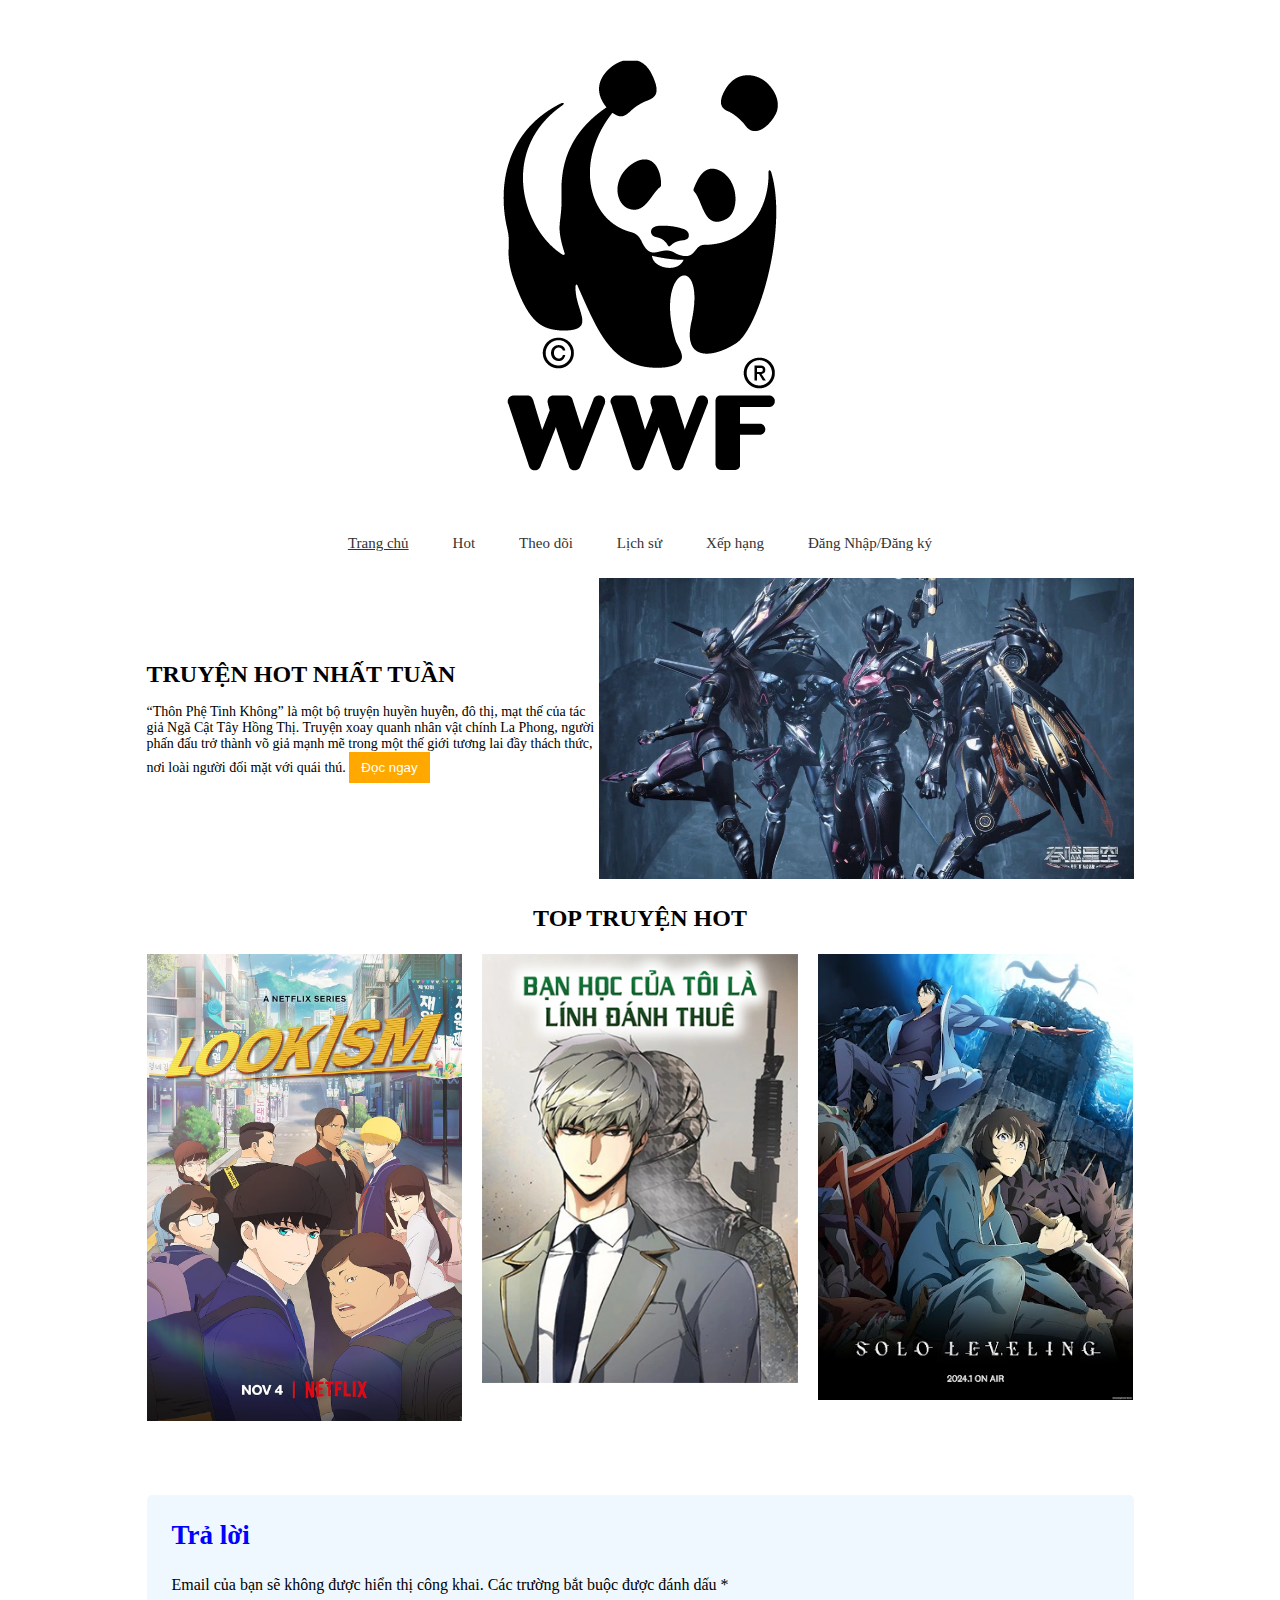
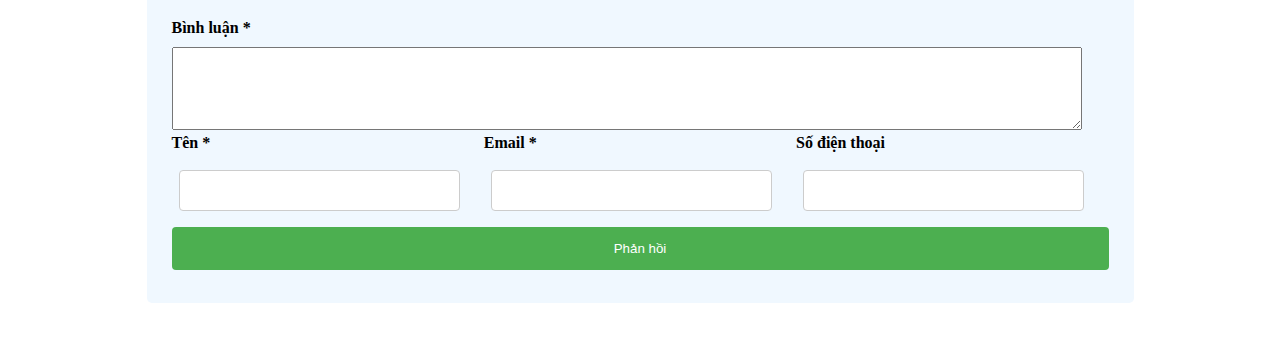
<file: index.html>
<!DOCTYPE html>
<html lang="en">
<head>
    <meta charset="UTF-8">
    <meta name="viewport" content="width=device-width, initial-scale=1.0">
    <title>Quang thắng</title>
    <link rel="stylesheet" href="style.css">
</head>
<body>
 <div class="container">
    <section class="logo">
<img src="img/logo.jpg" >
    </section>
<nav>
<ul>    
    <li><a class="active" href="">Trang chủ</a></li>
    <li><a href="">Hot</a></li>
    <li><a href="">Theo dõi</a></li>
    <li><a href="">Lịch sử</a></li>
    <li><a href="">Xếp hạng</a></li>
    <li><a href="Screen1.html"> Đăng Nhập/Đăng ký</a></li>
</ul>
</nav>
<section class="content">
<div class="post">
    <div class="post-content">
            <div class="post-detali">
                <h2> TRUYỆN HOT NHẤT TUẦN</h2>
                <p class="description">
                    “Thôn Phệ Tinh Không” là một bộ truyện huyền huyễn, đô thị, mạt thế của tác giả Ngã Cật Tây Hồng Thị. Truyện xoay quanh nhân vật chính La Phong, người phấn đấu trở thành võ giả mạnh mẽ trong một thế giới tương lai đầy thách thức, nơi loài người đối mặt với quái thú.
                <button class="btn-post btn">Đọc ngay</button>
            </div>
    </div>
    <div class="post-img">
          <a href="sanpham1.html"><img src="img/logo6.jpg" width="100%"></a>  
    </div>
</div>
<div class="product">
     <h2>TOP TRUYỆN HOT</h2>
     <div class="product-list">
        <div class="product-item">
           <a href="sanpham2.html"><img src="img/logo7.jpg" width="100%"></a> 
            <div class="product-detail">
                <h3>HOÁN ĐỔI DIỆU KỲ</h3>
                <span class="product-price">
                    Giá thuê :$40
                </span>
                <button class="btn-product">Số 1 Tuần</button>
            </div>
        </div>
    

        <div class="product-item">
            <a href="sanpham3.html"><img src="img/logo9.jpg" width="100%"></a>
            <div class="product-detail">
                <h3>BẠN HỌC CỦA TÔI LÀ LÍNH ĐÁNH THUÊ</h3>
                <span class="product-price">
                    Giá thuê :$30 
                <button class="btn-product">Số 2 Tuần</button>
            </div>
        </div>
    
   
        <div class="product-item">
            <a href="sanpham4.html"><img src="img/anh8.jpg" width="100%"></a>
            <div class="product-detail">
                <h3>TÔI THĂNG CẤP MỘT MÌNH </h3>
                <span class="product-price">
                    Giá thuê :$20
                </span>
                <button class="btn-product">Số 3 Tuần</button>
            </div>
        </div>
    </div>
</div>
</section>
<div id="phan-hoi">
    <form action="">
    <p class="traloi">Trả lời</p>
    <p class="ghi-chu">Email của bạn sẽ không được hiển thị công khai. Các trường bắt buộc được đánh dấu *</p>
    <p class="binh-luan">Bình luận *</p>
    <textarea id="comment" name="comment"  style="height: 83px; width: 910px;">
    </textarea>
        <div class="nhap">
            <p class="binh-luan">Tên *</p>
            <input type="text" class="input-cach">
        </div>
        <div class="nhap">
            <p class="binh-luan">Email *</p>
            <input type="text" class="input-cach">
        </div>  
        <div class="nhap">
            <p class="binh-luan">Số điện thoại</p>
            <input type="text" class="input-cach">
        </div>
    </form>
    <input type="submit" value="Phản hồi" onclick="window.location.href = 'phanhoi.html';">
</div>
</div>
</body>
</html>
</file>
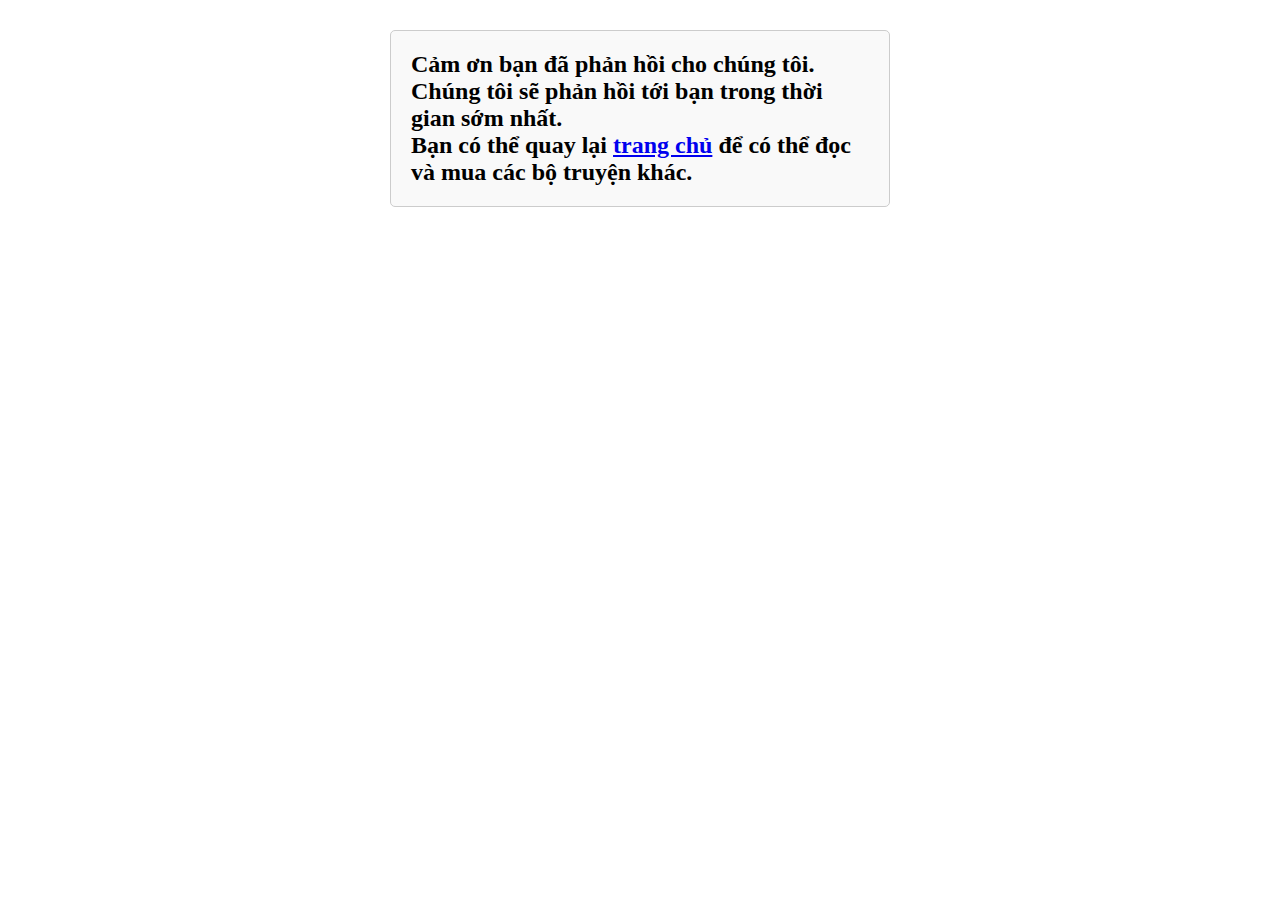
<file: phanhoi.html>
<!DOCTYPE html>
<html lang="en">
<head>
    <meta charset="UTF-8">
    <meta name="viewport" content="width=device-width, initial-scale=1.0">
    <title>Phản hồi</title>
    <link rel="stylesheet" href="style.css">
</head>
<body>
    <div class="dn-container">
    <h2>Cảm ơn bạn đã phản hồi cho chúng tôi.</h2>
    <h2>Chúng tôi sẽ phản hồi tới bạn trong thời gian sớm nhất.</h2>
    <h2>Bạn có thể quay lại <a href="index.html">trang chủ</a> để có thể đọc và mua các bộ truyện khác.</h2>
</body>
</html>
</file>
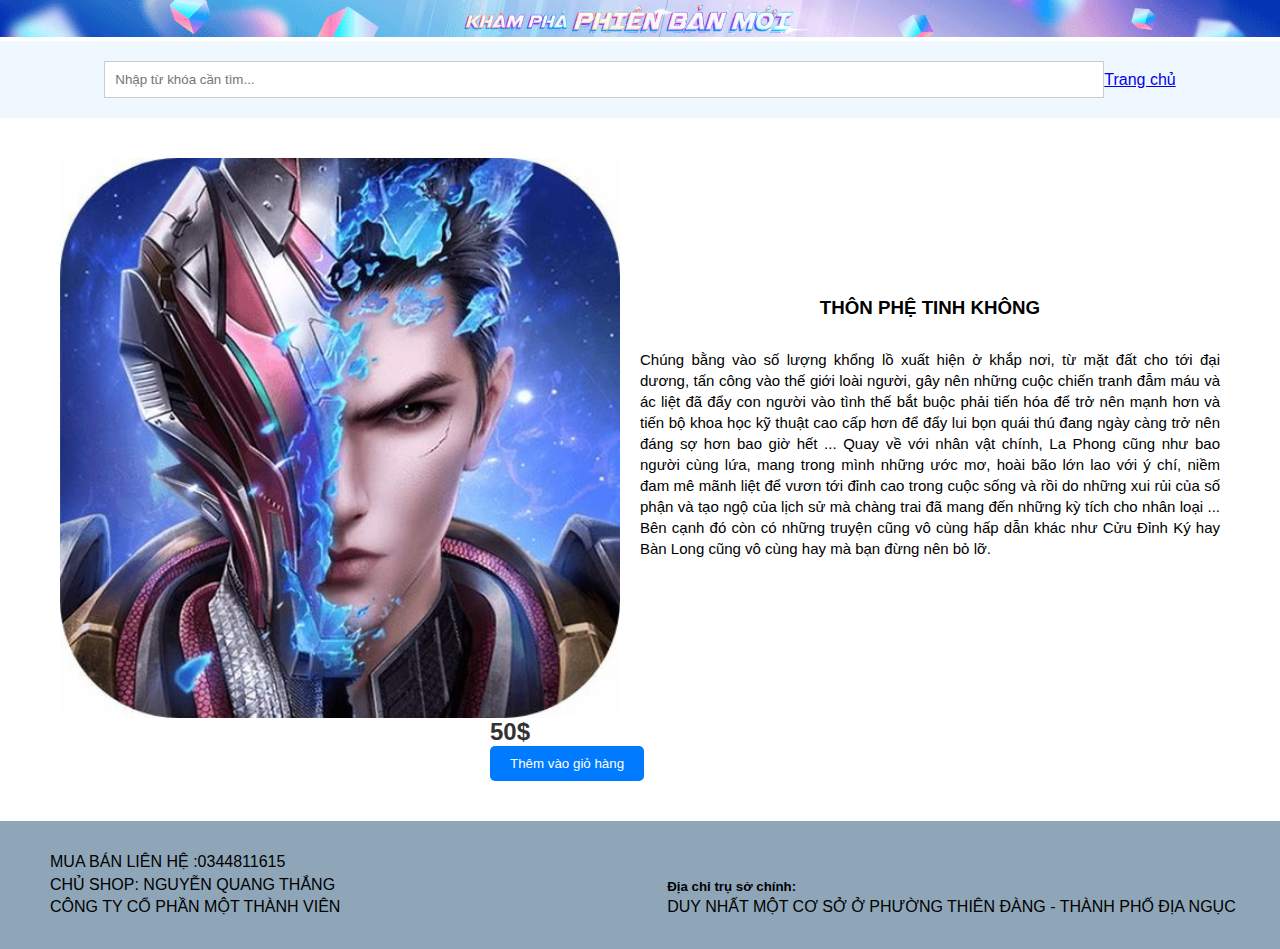
<file: sanpham1.html>
<!DOCTYPE html>
<html lang="en">
<head>
    <meta charset="UTF-8">
    <meta name="viewport" content="width=device-width, initial-scale=1.0">
    <title>Thuê Truyện</title>
    <link rel="stylesheet" href="sanpham1.css">
</head>
<body>
    <div id="header">
        <div id="qc">
            <img src="quancao1.gif" alt="quảng cáo" class="qc">
        </div>
        
        <div id="head2">
            <input type="text" placeholder="Nhập từ khóa cần tìm...">
            <a href="index.html"> Trang chủ</a>
        </div>
    </div>
    <div id="conten">
            <div id="san-pham">
                <img src="img/anh4.jpg" alt="THÔN PHỆ TINH KHÔNG" class="anh-sanpham">
                <div class="sanpham">
                    <h3 class="tieude">THÔN PHỆ TINH KHÔNG</h3>
                    <p class="gioithieu">Chúng bằng vào số lượng khổng lồ xuất hiện ở khắp nơi, từ mặt đất cho tới đại dương, tấn công vào thế giới loài người, gây nên những cuộc chiến tranh đẫm máu và ác liệt đã đẩy con người vào tình thế bắt buộc phải tiến hóa để trở nên mạnh hơn và tiến bộ khoa học kỹ thuật cao cấp hơn để đẩy lui bọn quái thú đang ngày càng trở nên đáng sợ hơn bao giờ hết ...
                        Quay về với nhân vật chính, La Phong cũng như bao người cùng lứa, mang trong mình những ước mơ, hoài bão lớn lao với ý chí, niềm đam mê mãnh liệt để vươn tới đỉnh cao trong cuộc sống và rồi do những xui rủi của số phận và tạo ngộ của lịch sử mà chàng trai đã mang đến những kỳ tích cho nhân loại ... Bên cạnh đó còn có những truyện cũng vô cùng hấp dẫn khác như Cửu Đỉnh Ký hay Bàn Long cũng vô cùng hay mà bạn đừng nên bỏ lỡ.</p>
                </div>
            </div>
    </div>
    
    <div id="mua">
        <form action="#">
           <h1 class="giamua">50$</h1> 
           <input type="submit" value="Thêm vào giỏ hàng">
        </form>
    </div>
    <div id="fooder">
        <div class="diachi">
            <p>MUA BÁN LIÊN HỆ :0344811615</p>
            <p>CHỦ SHOP: NGUYỄN QUANG THẮNG </p>
            <p>CÔNG TY CỔ PHẦN MỘT THÀNH VIÊN</p>
        </div>
        <div class="diachi">
            <h5>Địa chỉ trụ sở chính:</h5>
            <P class="text">DUY NHẤT MỘT CƠ SỞ Ở PHƯỜNG THIÊN ĐÀNG - THÀNH PHỐ ĐỊA NGỤC</P>
        </div>
    </div>
    
</body>
</html>
</file>
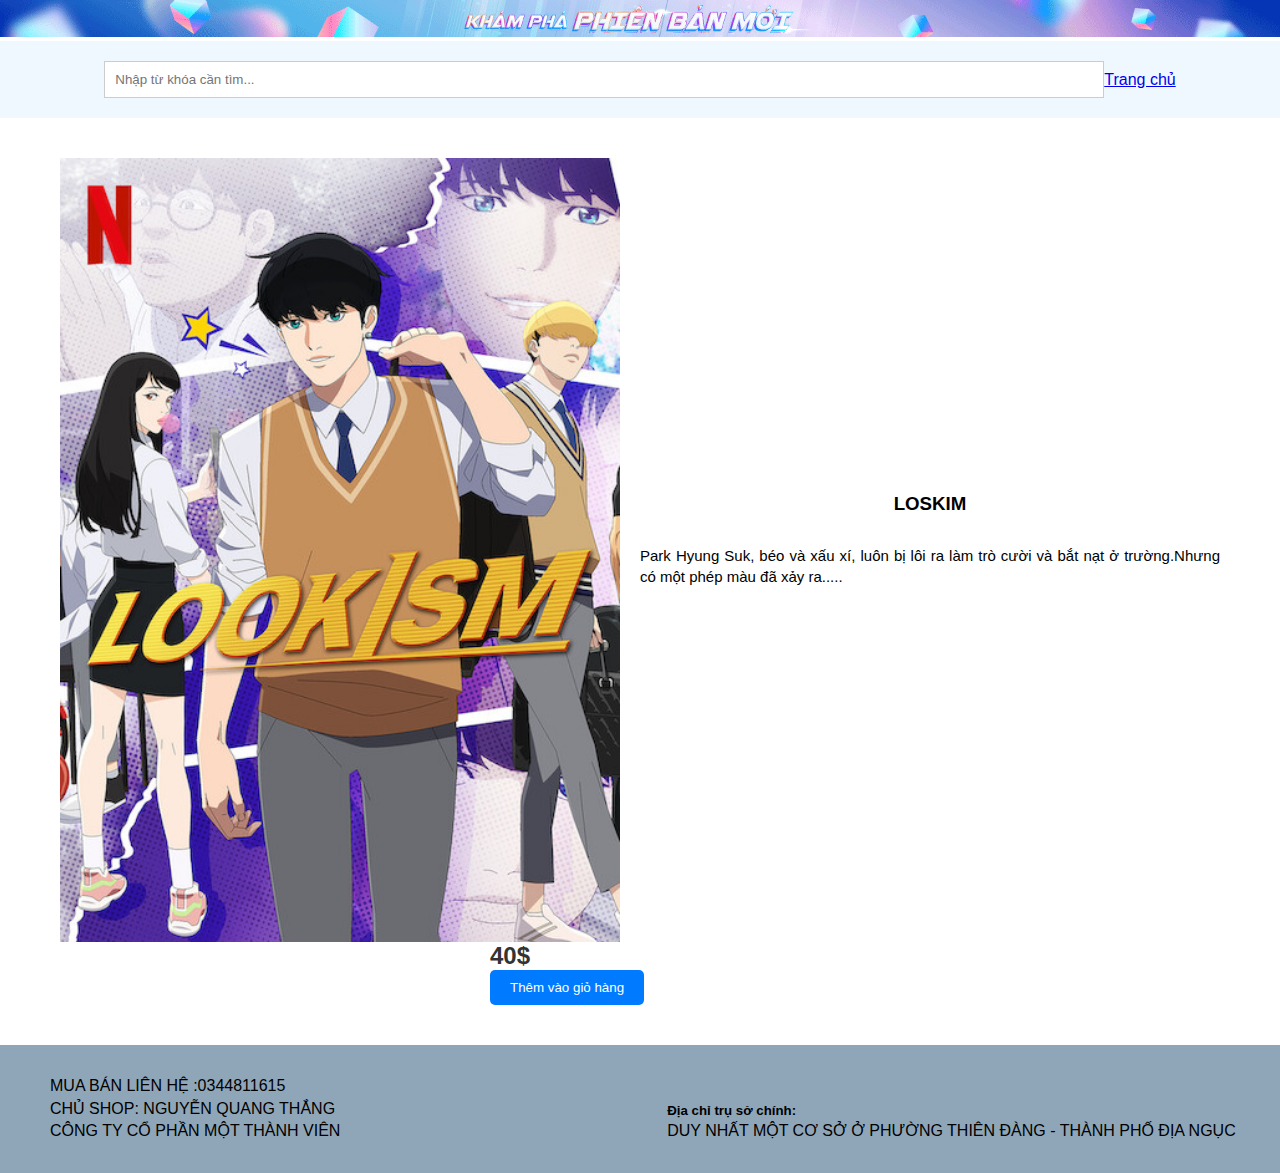
<file: sanpham2.html>
<!DOCTYPE html>
<html lang="en">
<head>
    <meta charset="UTF-8">
    <meta name="viewport" content="width=device-width, initial-scale=1.0">
    <title>Thuê Truyện</title>
    <link rel="stylesheet" href="sanpham1.css">
</head>
<body>
    <div id="header">
        <div id="qc">
            <img src="quancao1.gif" alt="quảng cáo" class="qc">
        </div>
        
        <div id="head2">
            <input type="text" placeholder="Nhập từ khóa cần tìm...">
            <a href="index.html"> Trang chủ</a>
        </div>
    </div>
    <div id="conten">
            <div id="san-pham">
                <img src="img/anh5.jpg" alt="LOSKIM" class="anh-sanpham">
                <div class="sanpham">
                    <h3 class="tieude">LOSKIM</h3>
                    <p class="gioithieu">Park Hyung Suk, béo và xấu xí, luôn bị lôi ra làm trò cười và bắt nạt ở trường.Nhưng có một phép màu đã xảy ra.....</p>
                </div>
            </div>
    </div>
    
    <div id="mua">
        <form action="#">
           <h1 class="giamua">40$</h1> 
           <input type="submit" value="Thêm vào giỏ hàng">
        </form>
    </div>
    <div id="fooder">
        <div class="diachi">
            <p>MUA BÁN LIÊN HỆ :0344811615</p>
            <p>CHỦ SHOP: NGUYỄN QUANG THẮNG </p>
            <p>CÔNG TY CỔ PHẦN MỘT THÀNH VIÊN</p>
        </div>
        <div class="diachi">
            <h5>Địa chỉ trụ sở chính:</h5>
            <P class="text">DUY NHẤT MỘT CƠ SỞ Ở PHƯỜNG THIÊN ĐÀNG - THÀNH PHỐ ĐỊA NGỤC</P>
           
           
        </div>
    </div>
    
</body>
</html>
</file>
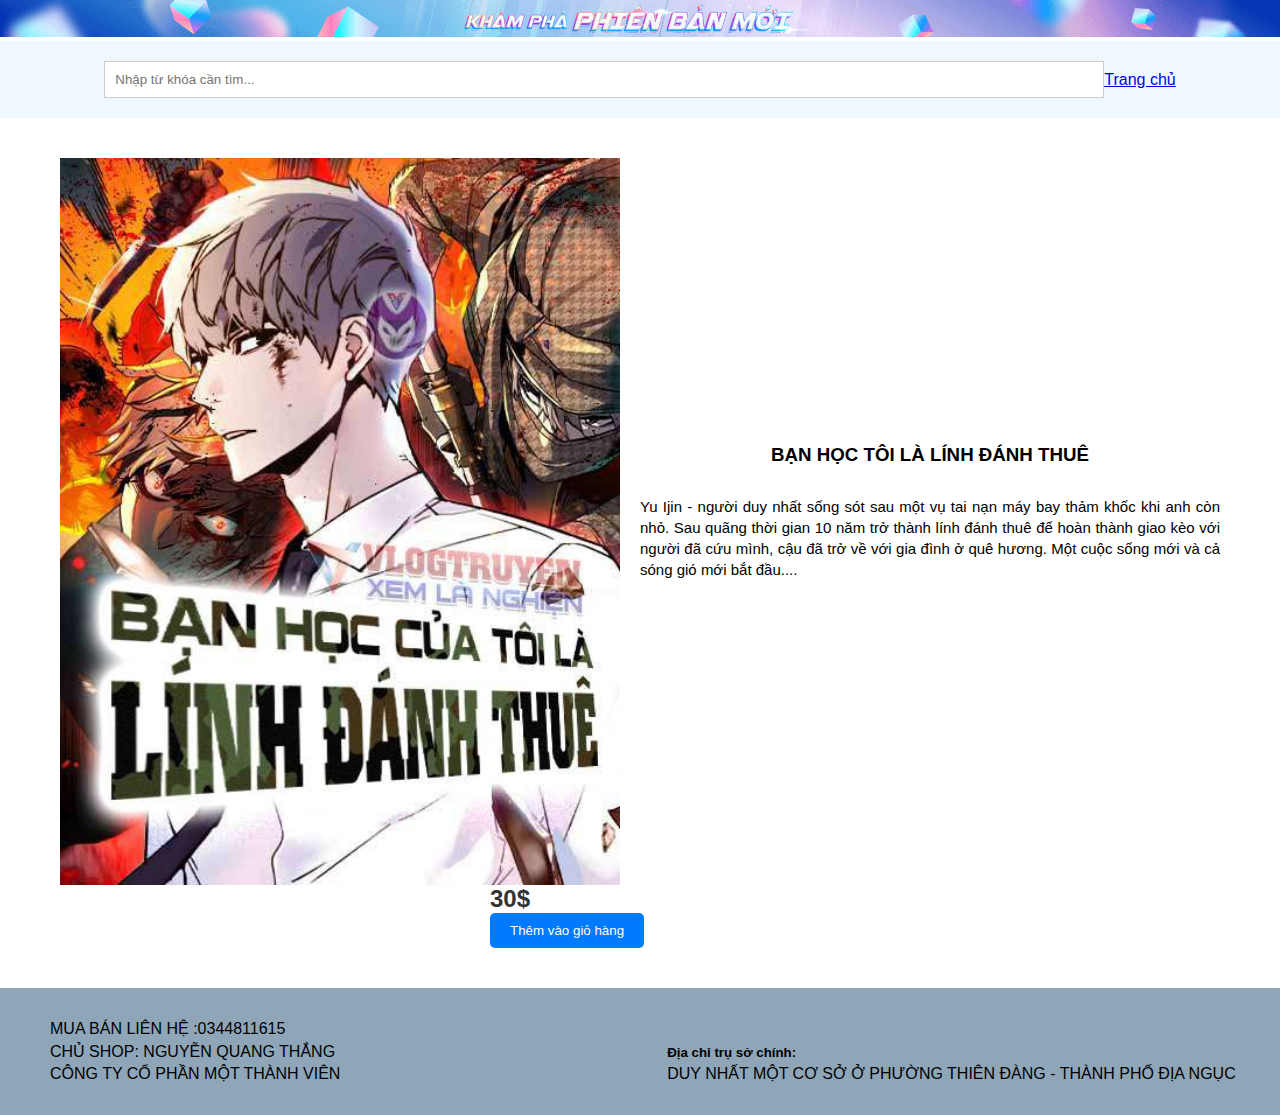
<file: sanpham3.html>
<!DOCTYPE html>
<html lang="en">
<head>
    <meta charset="UTF-8">
    <meta name="viewport" content="width=device-width, initial-scale=1.0">
    <title>Thuê Truyện</title>
    <link rel="stylesheet" href="sanpham1.css">
</head>
<body>
    <div id="header">
        <div id="qc">
            <img src="quancao1.gif" alt="quảng cáo" class="qc">
        </div>
        
        <div id="head2">
            <input type="text" placeholder="Nhập từ khóa cần tìm...">
            <a href="index.html"> Trang chủ</a>
        </div>
    </div>
    <div id="conten">
            <div id="san-pham">
                <img src="img/anh7.jpg" alt="BẠN HỌC TÔI LÀ LÍNH ĐÁNH THUÊ" class="anh-sanpham">
                <div class="sanpham">
                    <h3 class="tieude">BẠN HỌC TÔI LÀ LÍNH ĐÁNH THUÊ</h3>
                    <p class="gioithieu">Yu Ijin - người duy nhất sống sót sau một vụ tai nạn máy bay thảm khốc khi anh còn nhỏ. Sau quãng thời gian 10 năm trở thành lính đánh thuê để hoàn thành giao kèo với người đã cứu mình, cậu đã trở về với gia đình ở quê hương. Một cuộc sống mới và cả sóng gió mới bắt đầu....

                    </p>
                </div>
            </div>
    </div>
    
    <div id="mua">
        <form action="#">
           <h1 class="giamua">30$</h1> 
           <input type="submit" value="Thêm vào giỏ hàng">
        </form>
    </div>
    <div id="fooder">
        <div class="diachi">
            <p>MUA BÁN LIÊN HỆ :0344811615</p>
            <p>CHỦ SHOP: NGUYỄN QUANG THẮNG </p>
            <p>CÔNG TY CỔ PHẦN MỘT THÀNH VIÊN</p>
        </div>
        <div class="diachi">
            <h5>Địa chỉ trụ sở chính:</h5>
            <P class="text">DUY NHẤT MỘT CƠ SỞ Ở PHƯỜNG THIÊN ĐÀNG - THÀNH PHỐ ĐỊA NGỤC</P>
        </div>
    </div>
    
</body>
</html>
</file>
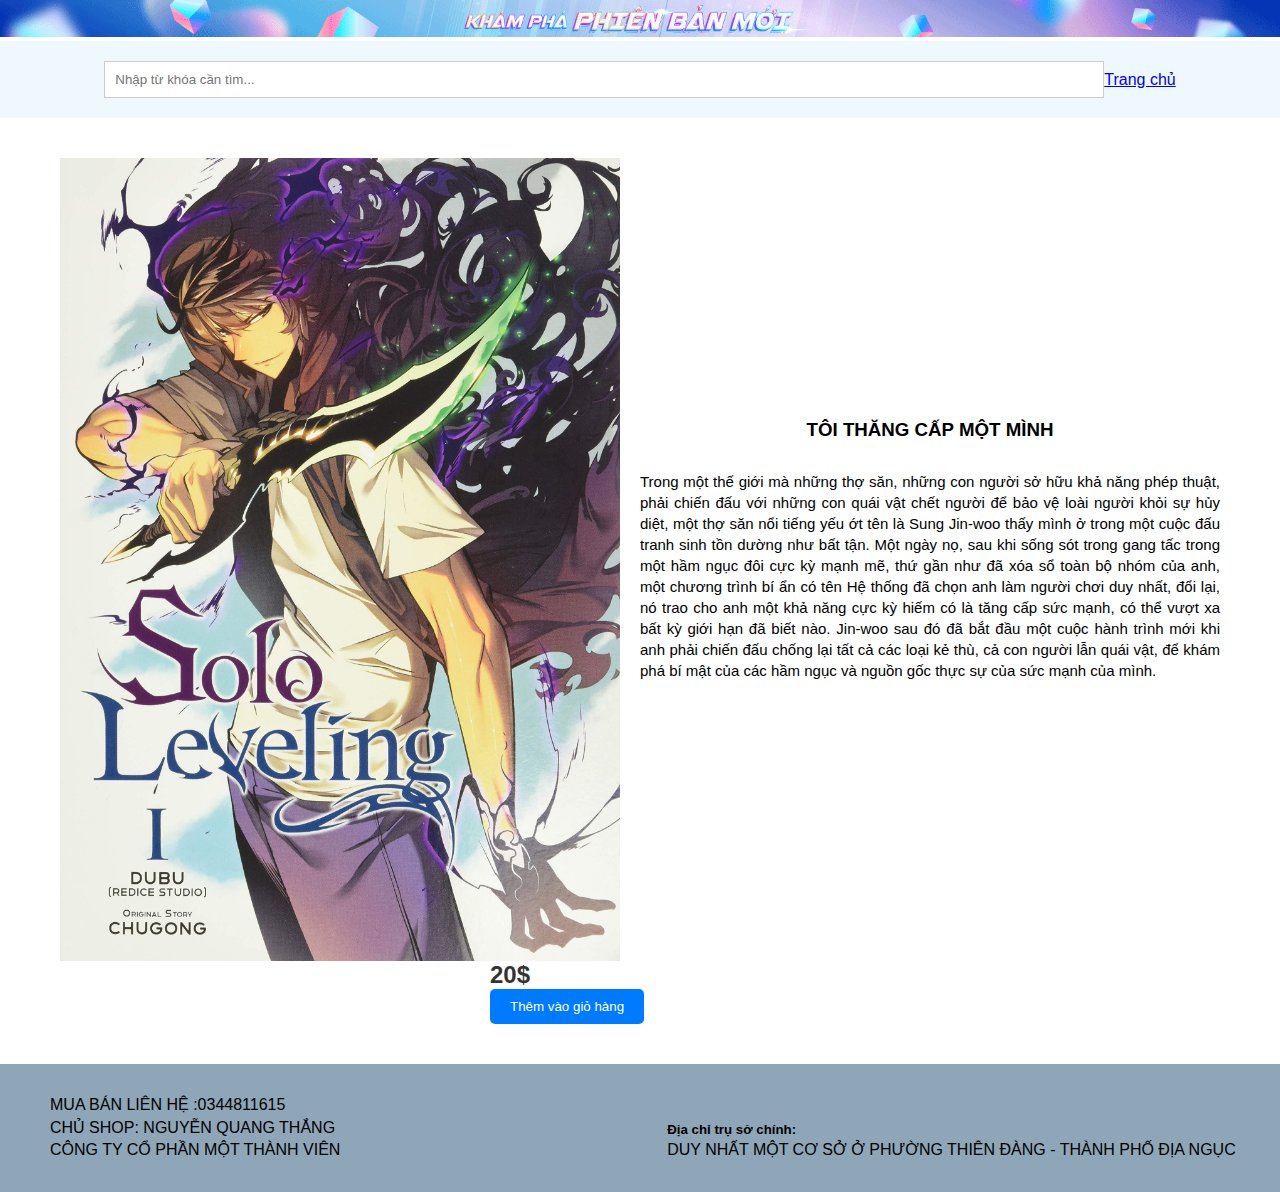
<file: sanpham4.html>
<!DOCTYPE html>
<html lang="en">
<head>
    <meta charset="UTF-8">
    <meta name="viewport" content="width=device-width, initial-scale=1.0">
    <title>Thuê Truyện</title>
    <link rel="stylesheet" href="sanpham1.css">
</head>
<body>
    <div id="header">
        <div id="qc">
            <img src="quancao1.gif" alt="quảng cáo" class="qc">
        </div>
        
        <div id="head2">
            <input type="text" placeholder="Nhập từ khóa cần tìm...">
            <a href="index.html"> Trang chủ</a>
        </div>
    </div>
    <div id="conten">
            <div id="san-pham">
                <img src="img/anh3.jpg" alt="TÔI THĂNG CẤP MỘT MÌNH" class="anh-sanpham">
                <div class="sanpham">
                    <h3 class="tieude">TÔI THĂNG CẤP MỘT MÌNH</h3>
                    <p class="gioithieu">
                        Trong một thế giới mà những thợ săn, những con người sở hữu khả năng phép thuật, 
                        phải chiến đấu với những con quái vật chết người để bảo vệ loài người khỏi sự hủy diệt, 
                        một thợ săn nổi tiếng yếu ớt tên là Sung Jin-woo thấy mình ở trong một cuộc đấu tranh sinh tồn dường như bất tận. 
                        Một ngày nọ, sau khi sống sót trong gang tấc trong một hầm ngục đôi cực kỳ mạnh mẽ, thứ gần như đã xóa sổ toàn bộ nhóm của anh, một chương trình bí ẩn có tên Hệ thống đã chọn anh làm người chơi duy nhất, đổi lại, nó trao cho anh một khả năng cực kỳ hiếm có là tăng cấp sức mạnh, có thể vượt xa bất kỳ giới hạn đã biết nào. Jin-woo sau đó đã bắt đầu một cuộc hành trình mới khi anh phải chiến đấu chống lại tất cả các loại kẻ thù, cả con người lẫn quái vật, để khám phá bí mật của các hầm ngục và nguồn gốc thực sự của sức mạnh của mình.

                    </p>
                </div>
            </div>
    </div>
    
    <div id="mua">
        <form action="#">
           <h1 class="giamua">20$</h1> 
           <input type="submit" value="Thêm vào giỏ hàng">
        </form>
    </div>
    <div id="fooder">
        <div class="diachi">
            <p>MUA BÁN LIÊN HỆ :0344811615</p>
            <p>CHỦ SHOP: NGUYỄN QUANG THẮNG </p>
            <p>CÔNG TY CỔ PHẦN MỘT THÀNH VIÊN</p>
        </div>
        <div class="diachi">
            <h5>Địa chỉ trụ sở chính:</h5>
            <P class="text">DUY NHẤT MỘT CƠ SỞ Ở PHƯỜNG THIÊN ĐÀNG - THÀNH PHỐ ĐỊA NGỤC</P>
        </div>
    </div>
    
</body>
</html>
</file>
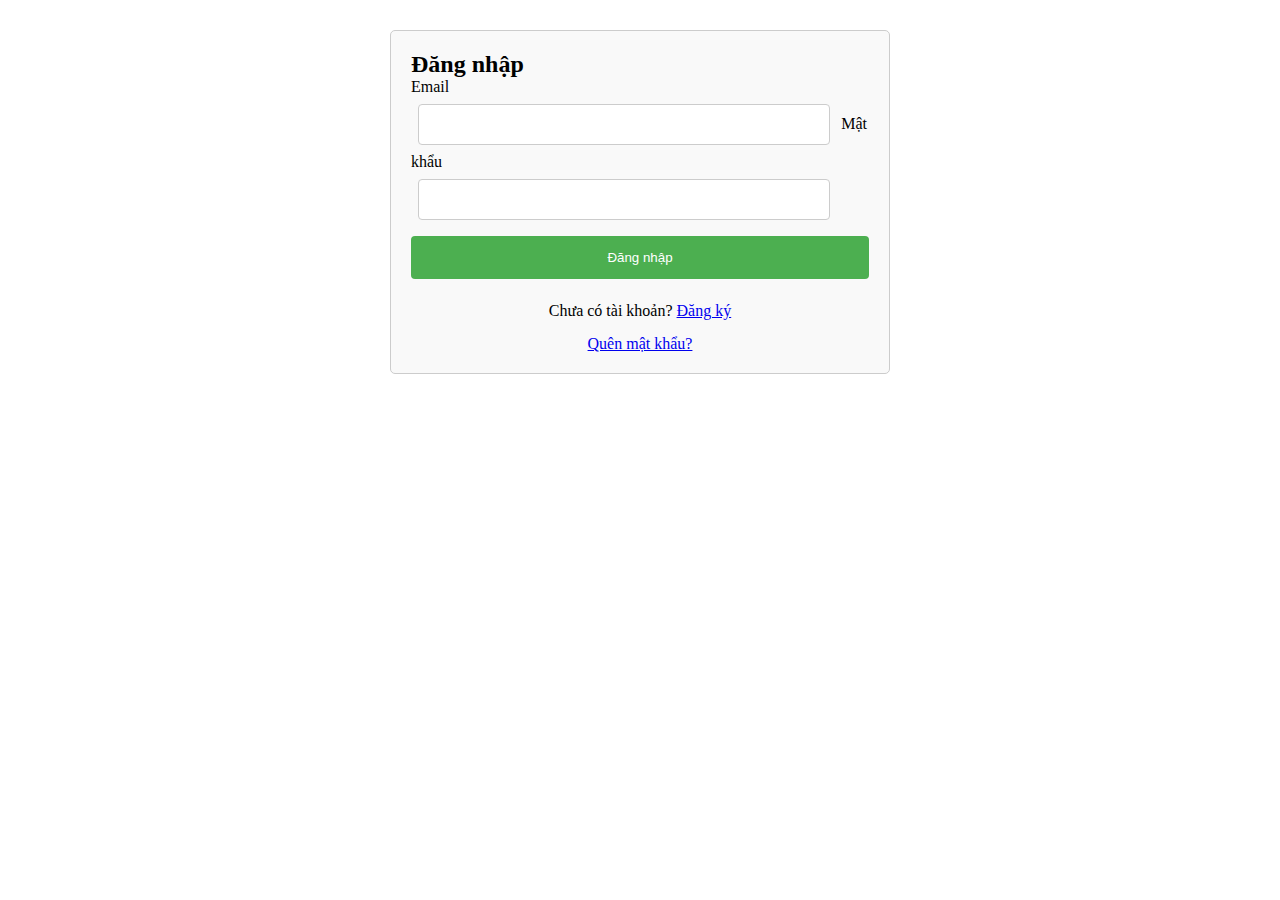
<file: Screen1.html>
<!DOCTYPE html>
<html lang="en">
<head>
    <meta charset="UTF-8">
    <meta name="viewport" content="width=device-width, initial-scale=1.0">
    <title>Đăng nhập</title>
    <link rel="stylesheet" href="style.css">
</head>
<body>
    <div class="dn-container">
        <h2>Đăng nhập</h2>
        <form>
            <label for="email">Email</label>
            <input type="email" id="email" name="email" required oninvalid="this.setCustomValidity('Vui lòng nhập email')" oninput="this.setCustomValidity('')">
            <label for="password">Mật khẩu</label>
            <input type="password" id="password" name="password" required required oninvalid="this.setCustomValidity('Vui lòng nhập mật khẩu')" oninput="this.setCustomValidity('')">
            <input type="submit"  value="Đăng nhập"  onclick="window.location.href = '';">
        </form>
        <p class="bottom-line">Chưa có tài khoản? <a href="Screen2.html">Đăng ký</a></p>
        <p class="bottom-line"><a href="Screen3.html">Quên mật khẩu?</a></p>
    </div>
</body>
</html>
</file>
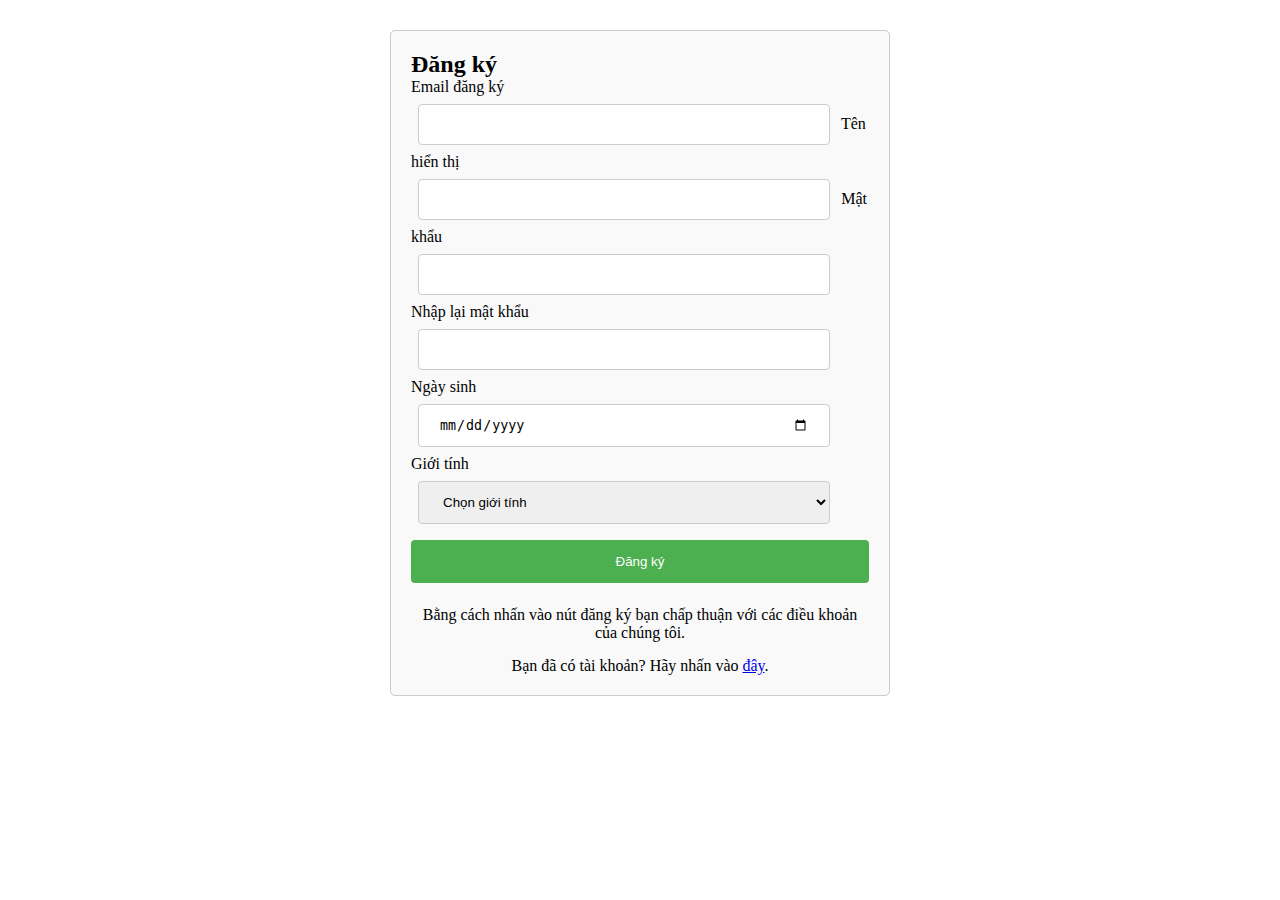
<file: Screen2.html>
<!DOCTYPE html>
<html lang="en">
    <head>
        <meta charset="UTF-8">
        <meta name="viewport" content="width=device-width, initial-scale=1.0">
        <title>Đăng ký</title>
        <link rel="stylesheet" href="style.css">
    </head>
    <body>
        <div class="dn-container">
        <h2>Đăng ký</h2>
        <form>
            <label for="email">Email đăng ký</label>
            <input type="email" id="email" name="email" required oninvalid="this.setCustomValidity('Vui lòng nhập email')" oninput="this.setCustomValidity('')">

            <label for="text">Tên hiển thị</label>
            <input type="text" id="text" name="text" required oninvalid="this.setCustomValidity('Vui lòng nhập tên bạn muốn hiển thị')" oninput="this.setCustomValidity('')">

            <label for="password" >Mật khẩu</label>
            <input type="password" id="password" name="password" required oninvalid="this.setCustomValidity('Vui lòng nhập mật khẩu')" oninput="this.setCustomValidity('')">

            <label for="password">Nhập lại mật khẩu</label>
            <input type="password" id="password2" name="password2" required oninvalid="this.setCustomValidity('Vui lòng nhập lại mật khẩu')" oninput="this.setCustomValidity('')">

            <label for="date">Ngày sinh</label>
            <input type="date" id="date" name="date" required oninvalid="this.setCustomValidity('Vui lòng nhập ngày, tháng, năm sinh của bạn')" oninput="this.setCustomValidity('')">

            <label for="gender">Giới tính</label>
            <select type="gender" id="gender" name="gender" required oninvalid="this.setCustomValidity('Vui lòng chọn giới tính')" oninput="this.setCustomValidity('')">
                <option value="" hidden>Chọn giới tính</option>
                <option value="male">Nam</option>
                <option value="female">Nữ</option>
                <option value="other">Khác</option>
            </select>
            

            <input type="submit" value="Đăng ký"  onclick="window.location.href = 'index.html';">
        </form>

        <p class="bottom-line">Bằng cách nhấn vào nút đăng ký bạn chấp thuận với các điều khoản của chúng tôi.</p>

        <p class="bottom-line">Bạn đã có tài khoản? Hãy nhấn vào <a href="Screen1.html">đây</a>.</p>

        </div>
    </body>
</html>
</file>
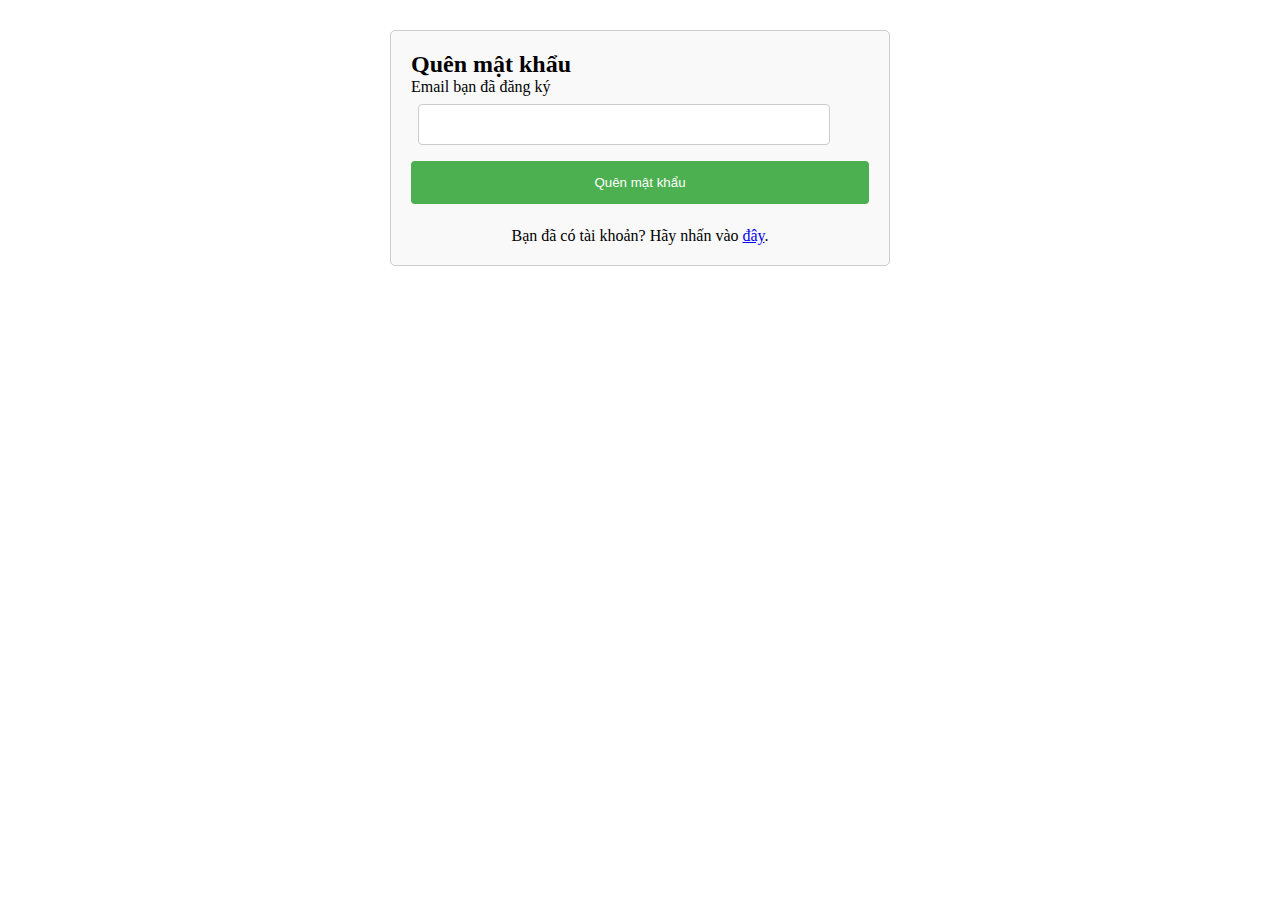
<file: Screen3.html>
<!DOCTYPE html>
<html>
    <head>
        <meta charset="UTF-8">
        <meta name="viewport" content="width=device-width, initial-scale=1.0">
        <title>Đăng nhập</title>
        <link rel="stylesheet" href="style.css">
    </head>
    <body>
        <div class="dn-container">
            <h2>Quên mật khẩu</h2>
            <form>
                <label for="pwd">Email bạn đã đăng ký</label>
                <input type="email" id="email" name="email" required oninvalid="this.setCustomValidity('Vui lòng nhập email')" oninput="this.setCustomValidity('')">
                <input type="submit" value="Quên mật khẩu">
                <p class="bottom-line">Bạn đã có tài khoản? Hãy nhấn vào <a href="Screen1.html">đây</a>.</p>    
            </form>
        </div>
    </body>
</html>
</file>
<file: style.css>
*{
    margin: 0;
    padding: 0;
    box-sizing:border-box ;
}
.container{
    width: 987px;
    margin:  auto;
}
.logo{
    text-align: center;
    margin:10px  ;
}
nav ul{
    list-style: none;
    display: flex;
    justify-content: center;
}
nav ul li{
    margin: 0 22px;
}
nav ul li a{
    text-decoration: none;
    font-weight: 500;
    color: #333;
    font-size: 15px;
}
nav ul li a:hover{
    text-decoration: underline;
}

.active{
    text-decoration: underline;
}
.content{
    margin-top: 26px;
}
.post{
    display: flex;
}
.post-content{
    display: flex;
    align-items: center;
}
.description{
    font-size:14px ;
    margin: 16px 0;
}
.btn-post{
background-color: #ffa800;
}
.btn{
padding: 8px 12px;
color: white;
border: none;
cursor: pointer;
}
.product{

}
.product h2{
   text-align: center;
   padding: 22px 0;

}
.product-list{
   display: flex; 
   justify-content: space-between;
}

.product-item{
    width: 32%;
    position: relative;
    overflow: hidden;
}
.product-item img{
   cursor: pointer;
   transition: 0.4s; 
}
.product-item img:hover{
    transform: scale(1.1);
}
.product-item:hover .product-detail{
    transform: translateY(0);
}
.product-detail{
 text-align: center;
 position: absolute;
    bottom: 0;
    left: 0;
    right: 0;
    background: white;
   transform: translateY(100%);
   transition: 0.4s;
}
.product-detail h3{
margin: 16px;
font-size: 16px;
}
.product-price{
    display: block;
    margin: 12px 0;

}
.btn-product{
   background-color: #444;
   width: 100%; 
}
.footer{
    height: 60px;
   background-color:#021a34;
   display: flex;
   align-items:center ;
   justify-content: space-between;
   padding: 0 12px;
}
.footer p{
    color: #fff;
    font-size: 15px;
    border-radius: 3px;
}
.btn-ft{
    background-color:#ffa800 ;
    border: 2px solid #ffa800;
    border-radius: 3px;
}
.footer input{
    padding: 8px 12px;
    border: 2px solid #ffa800;
    border-radius: 3px;
    outline: none;
}

#phan-hoi{
    background-color: aliceblue;
    margin-top: 70px;
    margin-bottom: 60px;
    padding: 25px;
    border-radius: 5px ;
}

#phan-hoi .traloi{
    margin-bottom: 25px;
    color: blue;
    font-weight: bold;
    font-size: 27px;
}

#phan-hoi .ghi-chu{
    margin-bottom: 25px;

}

#phan-hoi .binh-luan{
    font-weight: bold;
    margin-bottom: 10px;
}

textarea{
    max-width: 910px;
    min-height: 83px;
    max-height: max-content;
    padding: 10px;
}

#phan-hoi .nhap{
    float: left;
    width: 33.33%;
}

.input-cach{
    width: calc(100% - 20px);
    padding: 10px;
    margin-bottom: 10px;
    border: 1px solid #ccc;
    border-radius: 5px;
}

.input-cach:focus {
    outline: none;
    border-color: #007bff;
}

input[type="submit"] {
    background-color: #007bff;
    color: #fff;
    border: none;
    border-radius: 5px;
    padding: 10px 20px;
    cursor: pointer;
}

input[type="submit"]:hover {
    background-color: #0056b3;
}
input[type="text"], input[type="email"], input[type="password"], input[type="date"], select {
  width:90%;
  padding: 12px 20px;
  margin: 8px 7px;
  box-sizing: border-box;
  border: 1px solid #ccc;
  border-radius: 4px;
}
input[type="submit"] {
  background-color: #4CAF50;
  color: white;
  padding: 14px 20px;
  margin: 8px 0;
  border: none;
  cursor: pointer;
  width: 100%;
  border-radius: 4px;
}
input[type="submit"]:hover {
  background-color: #45a049;
}
.bottom-line {
  margin-top: 15px;
  text-align: center;
}
.dn-container {
    max-width: 500px;
    margin: 30px auto;
    padding: 20px;
    background-color: #f9f9f9;
    border: 1px solid #ccc;
    border-radius: 5px;
  }
</file>
<file: sanpham1.css>
*{
    margin: 0;
    padding: 0;
    box-sizing: border-box;
}

html{
    font-family: Arial, Helvetica, sans-serif;

}

#head{
    background-color: aqua;
    margin-top: -4px;
    text-align: center;
}

#header .qc{
    max-width: 100%;
}

#header #head li{
    display: inline-block;
    padding: 10px 12px; 
}

#header ul li a{
    text-decoration: none;
    font-size: 20px;
    padding: 10px 12px; 
}

#header ul li a:hover{
    background-color: rgb(1, 198, 198);
}

#head2{
    display: flex;
    justify-content: center; 
    align-items: center; 
    padding:20px 0; 
    background-color: aliceblue;
}

#head2 #logo{
    width: 50px;
    margin-right: 40px;
    margin-left: 40px;
}

#head2 input{
    width: 1000px;
    padding: 10px;
    border: 1px solid #ccc;
}

#head2 #dangnhap {
    display: flex;
    align-items: center; 
    margin-left: auto; 
    padding: 10px; 
    border-radius: 5px;
    text-decoration: none;
    color: black; 
    margin-left: 40px;
}

#head2 #dangnhap:hover {
    color: rgb(178, 210, 210);
}


#head2 #dangnhap #avat {
    width: 40px;
    margin-right: 10px;

}

#conten {
    display: flex;
    justify-content: center;
    padding: 0 60px;
    margin-top: 40px;
}

#san-pham {
    display: flex;
    align-items: center;
}

.anh-sanpham {
    flex: 0 0 auto; 
    margin-right: 20px;
    width: 560px;
}

.sanpham {
    flex: 1;
    text-align: justify;
}

.tieude{
    padding-bottom: 30px;
    text-align: center;
}

.gioithieu{
    line-height: 1.4;
    font-size: 15px;
    margin-bottom: 20px;
}

.sanpham ul{
    margin-left: 15px;
}

.sanpham ul li{
    padding: 5px 0;
}

#chitietsp{
    margin: 0 20px;
}

#chitietsp #ctsp{
    margin-top: 40px;
    margin-bottom: 30px;
}

.tts {
    position: relative; 
    margin-bottom: 10px; 
    padding-bottom: 10px;
}

.tts::after {
    content: '';
    position: absolute;
    left: 0;
    bottom: -5px; 
    width: 100%;
    height: 2px;
    background-color: #bdbcbc; 
}


#fooder{
    margin-top: 40px;
    padding: 30px 20px;
    background-color: rgb(143, 166, 185);
    line-height: 1.4;
}

#fooder .diachi{
    display: inline-block;
    width: 47%;
    margin-left: 30px;
}

#fooder h4{
    margin-bottom: 20px;
}

#mua {
    display: flex;
    justify-content: space-between;
    align-items: center;
    width: 300px;
    margin: 0 auto;
}

.giamua {
    margin: 0;
    font-size: 24px;
    color: #333;
    
}

input[type="submit"] {
    padding: 10px 20px;
    background-color: #007bff; /* Màu nền */
    color: #fff; /* Màu chữ */
    border: none;
    border-radius: 5px;
    cursor: pointer;
    transition: background-color 0.3s ease; /* Hiệu ứng khi hover */
}

input[type="submit"]:hover {
    background-color: #0056b3; /* Màu nền khi hover */
}
</file>
